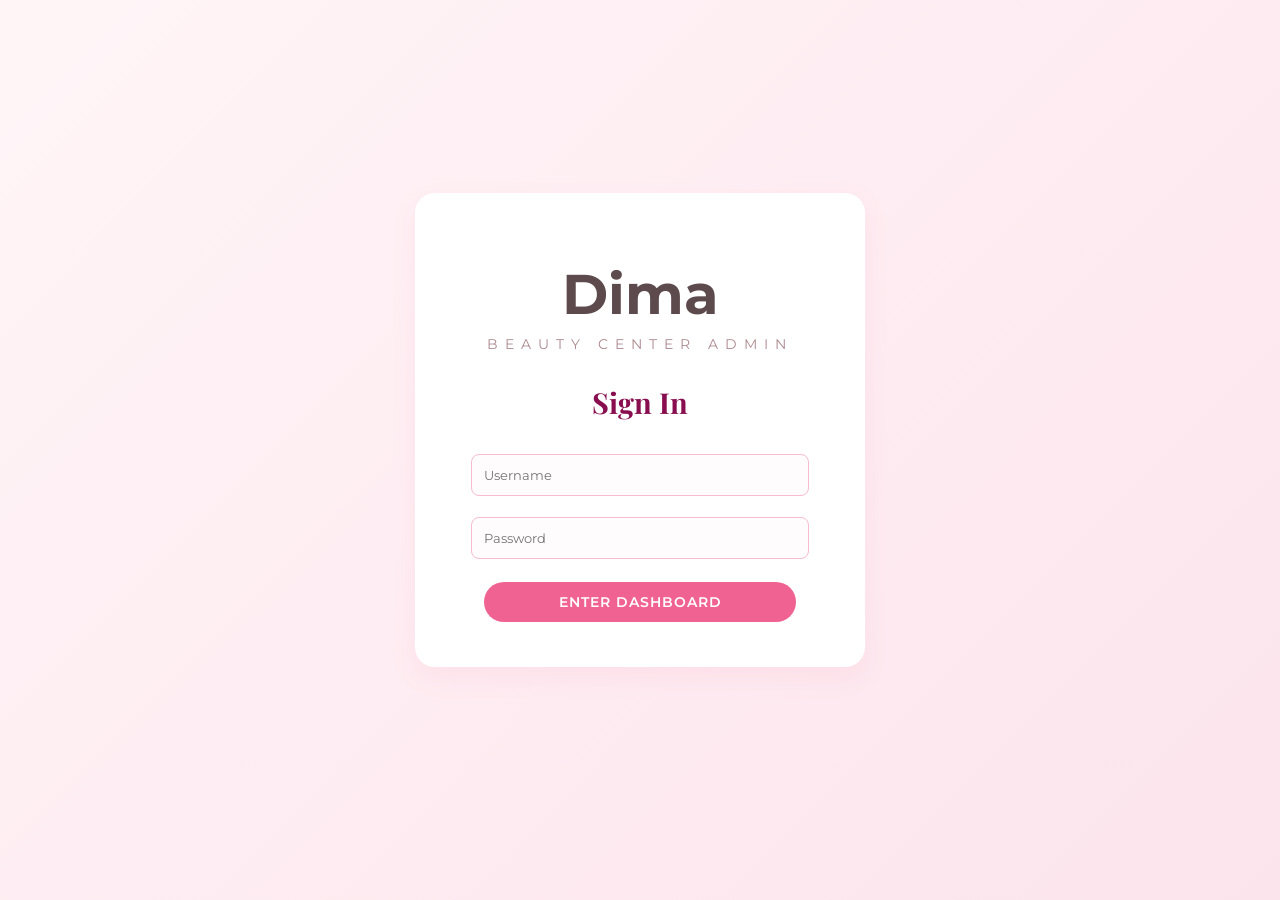
<file: dimaBeauty/src/main/resources/static/index.html>
<!DOCTYPE html>
<html>
<head>
    <title>Dima Beauty Center</title>
    <link rel="stylesheet" href="css/style.css">
</head>
<body>

	<header>
	    <h1>DIMA BEAUTY CENTER - ADMIN PANEL</h1>
	    <nav>
	        <a href="index.html">Home</a>
	        <a href="employees.html">Employees</a>
	        <a href="clients.html">Clients</a>
	        <a href="services.html">Services</a>
	        <a href="appointments.html">Appointments</a>

	        <button class="logout-btn" onclick="logout()">Logout</button>
	    </nav>
	</header>


<div class="container">
    <h2>Welcome</h2>
    <p>
        Dima Beauty Center offers professional beauty services including skincare,
        manicure, makeup, and hair styling . This admin panel allows full management of
        employees, clients, services, and appointments.
    </p>

    <h2>Gallery</h2>
	<div class="image-grid">
	    
	    <img src="hairstyling.jpg" width="300">
		<img src="makeup.jpg" width="300">
		<img src="manicure.jpg" width="300">
		<img src="skincare.jpg" width="300">
	</div>
</div>



<script>
if (localStorage.getItem("loggedIn") !== "true") {
    window.location.href = "login.html";
}
</script>

<script src="js/login.js"></script>
</body>
</html>
</file>
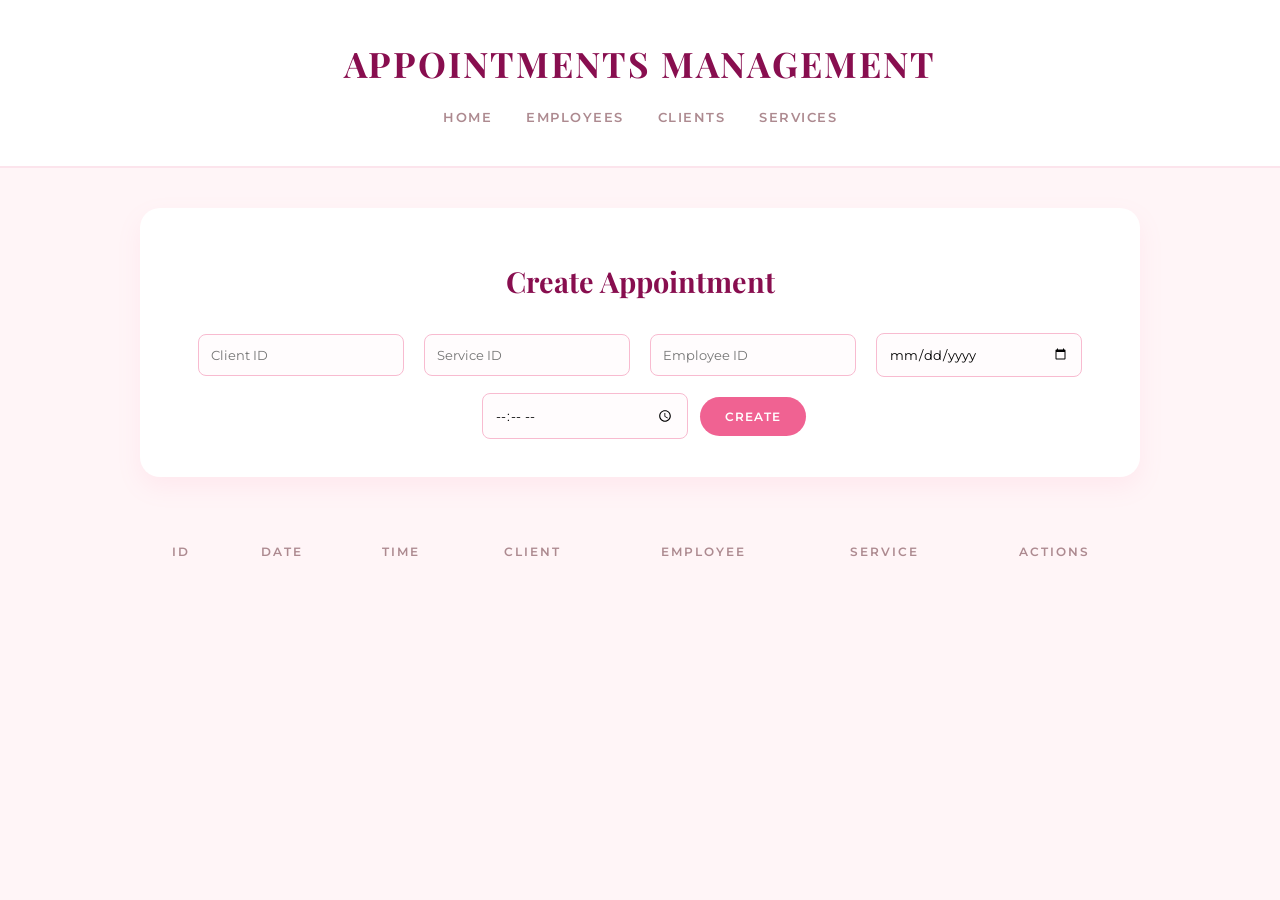
<file: src/main/resources/static/appointments.html>
<!DOCTYPE html>
<html>
<head>
    <title>Appointments</title>
    <link rel="stylesheet" href="css/style.css">
</head>
<body>

<header>
    <h1>Appointments Management</h1>
    <nav>
        <a href="index.html">Home</a>
        <a href="workers.html">Employees</a>
        <a href="clients.html">Clients</a>
        <a href="services.html">Services</a>
    </nav>
</header>

<div class="container">

<div class="form-box">
    <h2>Create Appointment</h2>
    <input id="clientId" placeholder="Client ID">
    <input id="serviceId" placeholder="Service ID">
    <input id="workerId" placeholder="Employee ID">
    <input type="date" id="date">
    <input type="time" id="time">
    <button onclick="addAppointment()">Create</button>
</div>

<table>
    <thead>
        <tr>
            <th>ID</th>
            <th>Date</th>
            <th>Time</th>
            <th>Client</th>
            <th>Employee</th>
            <th>Service</th>
            <th>Actions</th>
        </tr>
    </thead>
    <tbody id="table"></tbody>
</table>

</div>

<script src="js/appointments.js"></script>
</body>
</html>
</file>
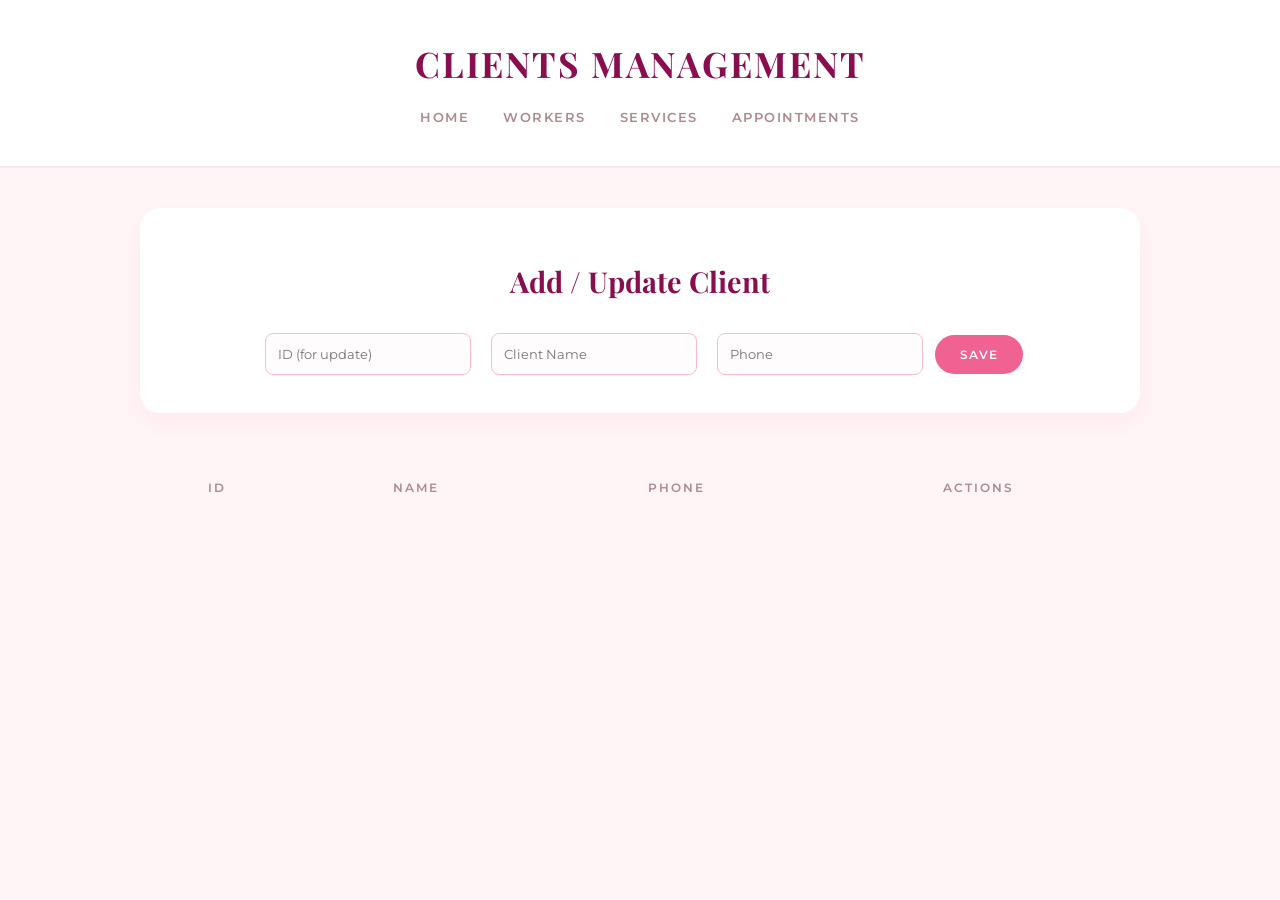
<file: src/main/resources/static/clients.html>
<!DOCTYPE html>
<html>
<head>
    <title>Clients</title>
    <link rel="stylesheet" href="css/style.css">
</head>
<body>

<header>
    <h1>Clients Management</h1>
    <nav>
        <a href="index.html">Home</a>
        <a href="employees.html">Workers</a>
        <a href="services.html">Services</a>
        <a href="appointments.html">Appointments</a>
    </nav>
</header>

<div class="container">

<div class="form-box">
    <h2>Add / Update Client</h2>
    <input id="id" placeholder="ID (for update)">
    <input id="name" placeholder="Client Name">
    <input id="phone" placeholder="Phone">
    <button onclick="saveClient()">Save</button>
</div>

<table>
    <thead>
        <tr>
            <th>ID</th>
            <th>Name</th>
            <th>Phone</th>
            <th>Actions</th>
        </tr>
    </thead>
    <tbody id="table"></tbody>
</table>

</div>

<script src="js/clients.js"></script>
</body>
</html>
</file>
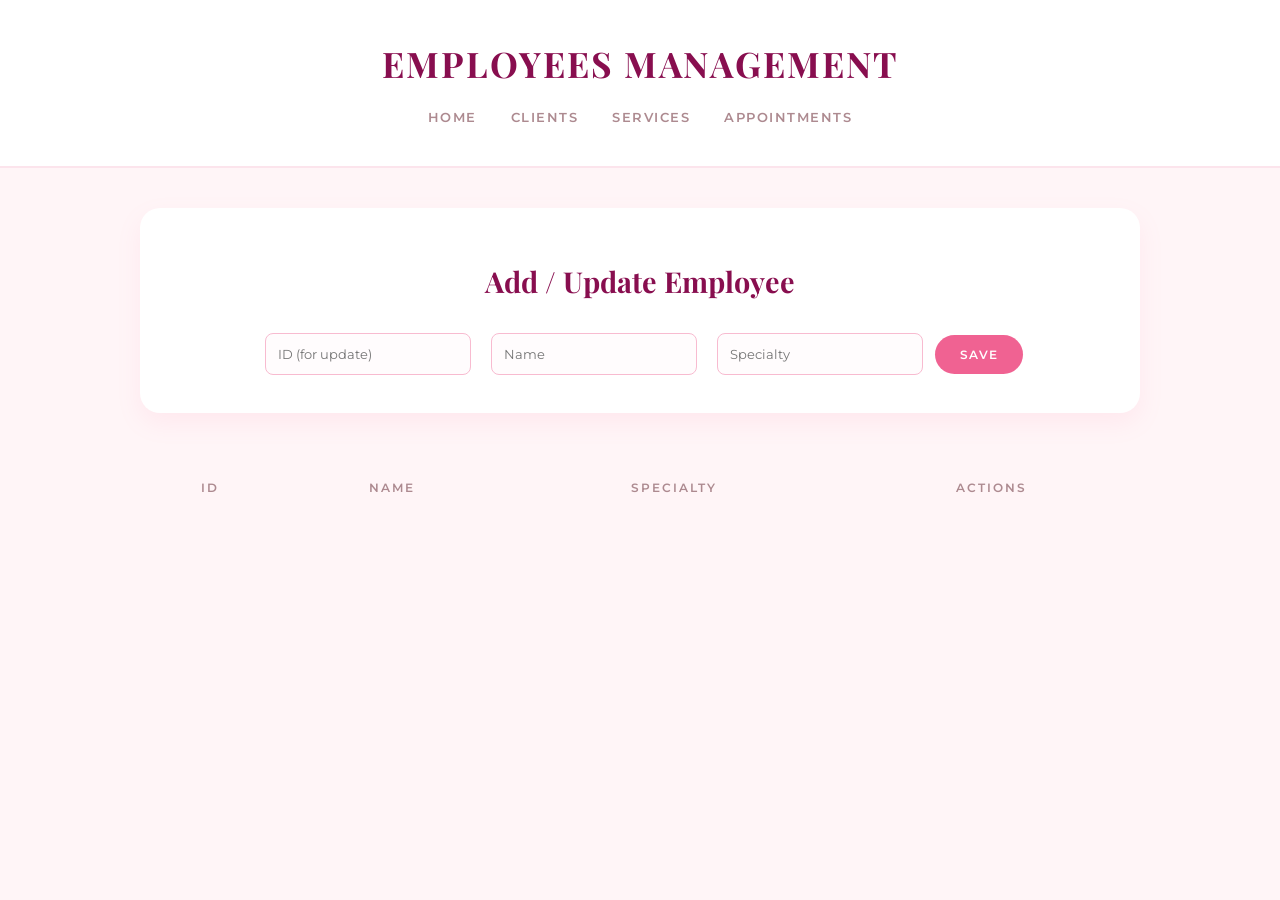
<file: src/main/resources/static/employees.html>
<!DOCTYPE html>
<html>
<head>
    <title>Employees</title>
    <link rel="stylesheet" href="css/style.css">
</head>
<body>

<header>
    <h1>Employees Management</h1>
    <nav>
        <a href="index.html">Home</a>
        <a href="clients.html">Clients</a>
        <a href="services.html">Services</a>
        <a href="appointments.html">Appointments</a>
    </nav>
</header>

<div class="container">
	
	

	
	
	<div class="form-box">
	    <h2>Add / Update Employee</h2>
		<input id="id" placeholder="ID (for update)">
			<input id="empName" placeholder="Name">
			<input id="specialty" placeholder="Specialty">
	    <button onclick="saveEmployee()">Save</button>
	</div>

	<table>
	    <thead>
	        <tr>
	            <th>ID</th><th>Name</th><th>Specialty</th><th>Actions</th>
	        </tr>
	    </thead>
	    <tbody id="table"></tbody>
	</table>

	</div>

	<script src="js/employees.js"></script>
	</body>
	</html>
</file>
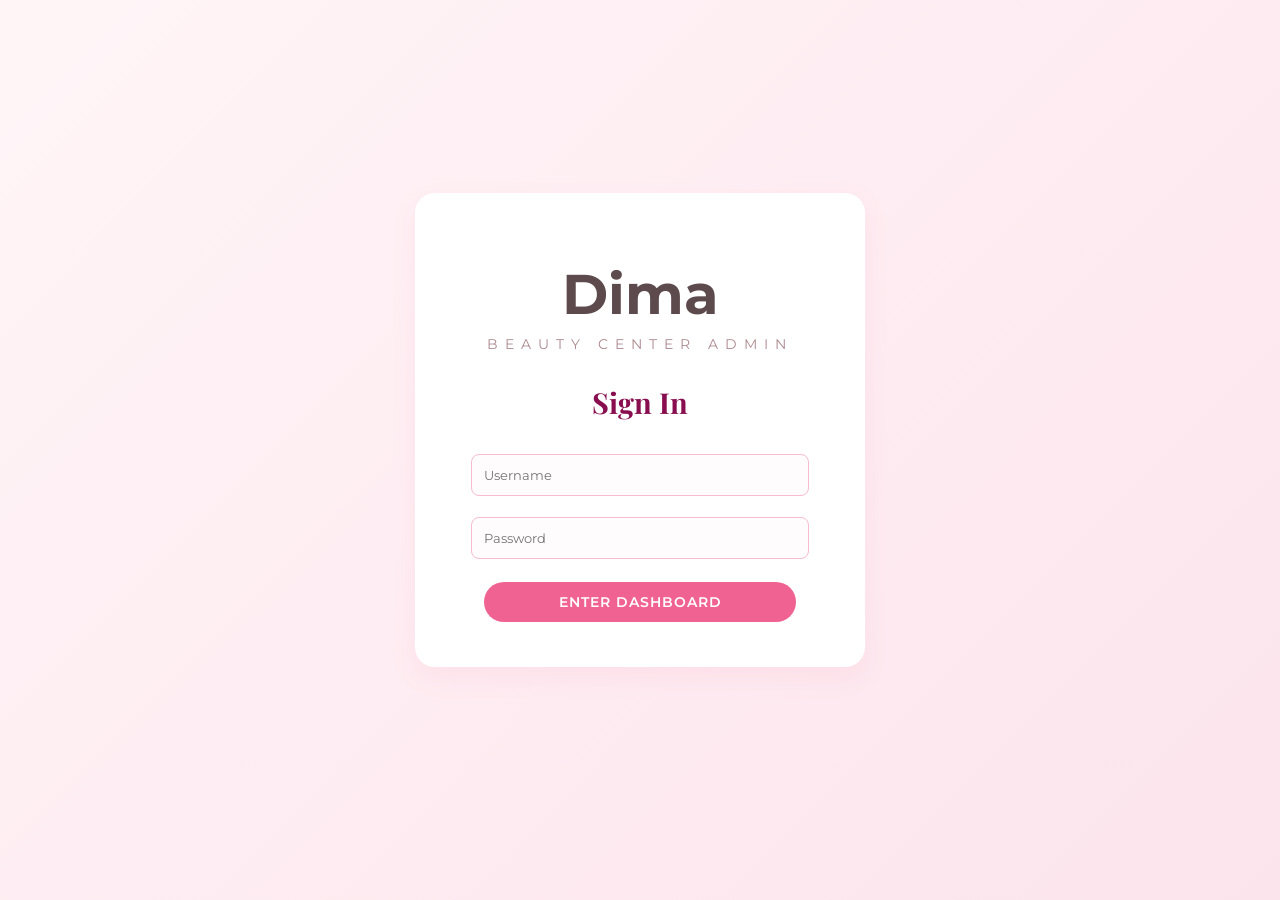
<file: src/main/resources/static/login.html>
<!DOCTYPE html>
<html lang="en">
<head>
    <meta charset="UTF-8">
    <meta name="viewport" content="width=device-width, initial-scale=1.0">
    <title>Dima Beauty | Admin Login</title>
    <link rel="stylesheet" href="css/style.css">
</head>
<body class="login-page">

<div class="login-wrapper">
    <div class="form-box">
        <div class="login-header">
            <h1>Dima</h1>
            <p class="subtitle">Beauty Center Admin</p>
        </div>
        
        <h2>Sign In</h2>

        <div class="input-group">
            <input id="username" placeholder="Username">
            <input id="password" type="password" placeholder="Password">
        </div>

        <button class="login-btn" onclick="login()">Enter Dashboard</button>

        <p id="msg" class="error-msg"></p>
    </div>
</div>

<script src="js/login.js"></script>
</body>
</html>
</file>
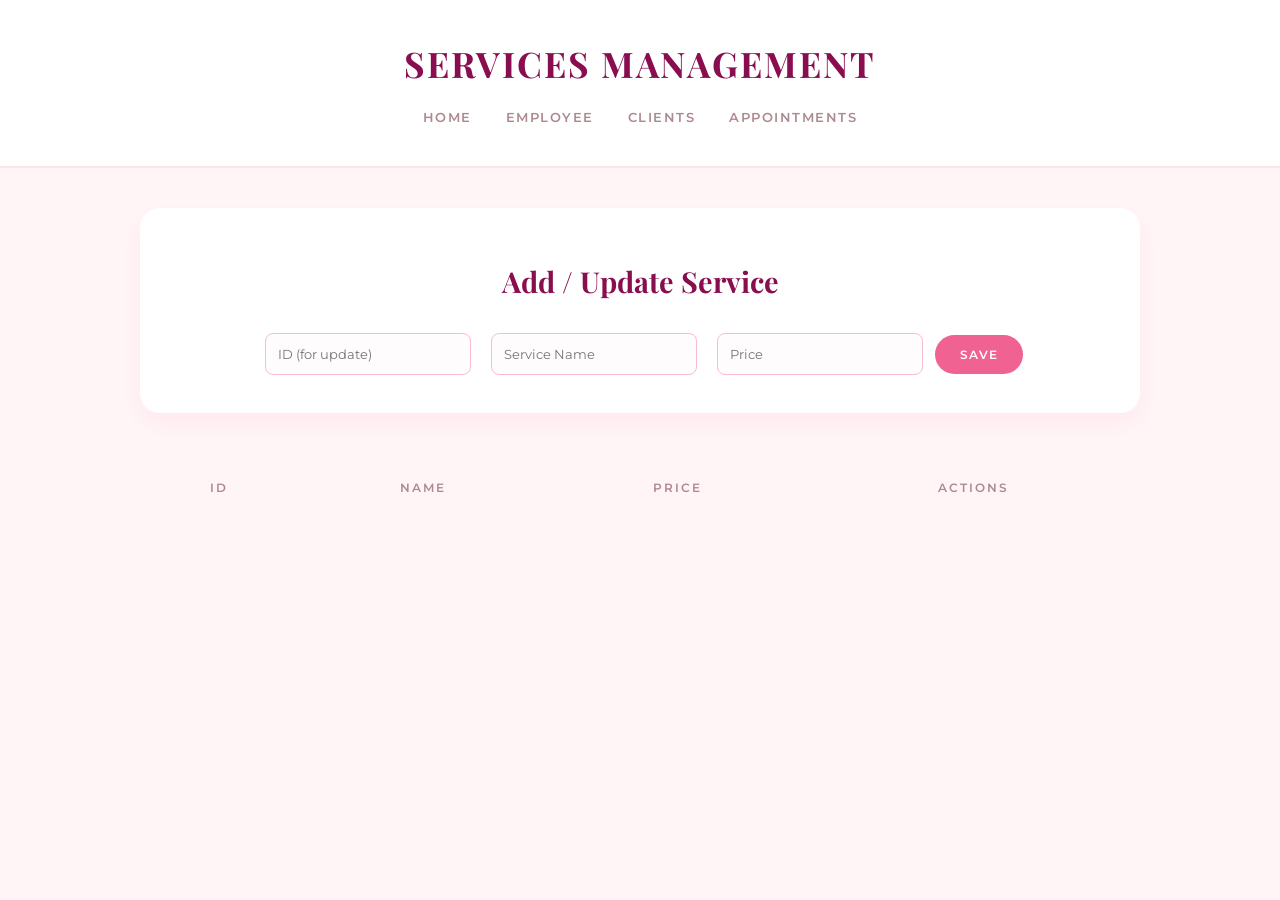
<file: src/main/resources/static/services.html>
<!DOCTYPE html>
<html>
<head>
    <title>Services</title>
    <link rel="stylesheet" href="css/style.css">
</head>
<body>

<header>
    <h1>Services Management</h1>
    <nav>
        <a href="index.html">Home</a>
        <a href="workers.html">Employee</a>
        <a href="clients.html">Clients</a>
        <a href="appointments.html">Appointments</a>
    </nav>
</header>

<div class="container">

<div class="form-box">
    <h2>Add / Update Service</h2>
    <input id="id" placeholder="ID (for update)">
    <input id="name" placeholder="Service Name">
    <input id="price" placeholder="Price">
    <button onclick="saveService()">Save</button>
</div>

<table>
    <thead>
        <tr>
            <th>ID</th><th>Name</th><th>Price</th><th>Actions</th>
        </tr>
    </thead>
    <tbody id="table"></tbody>
</table>

</div>

<script src="js/services.js"></script>
</body>
</html>
</file>
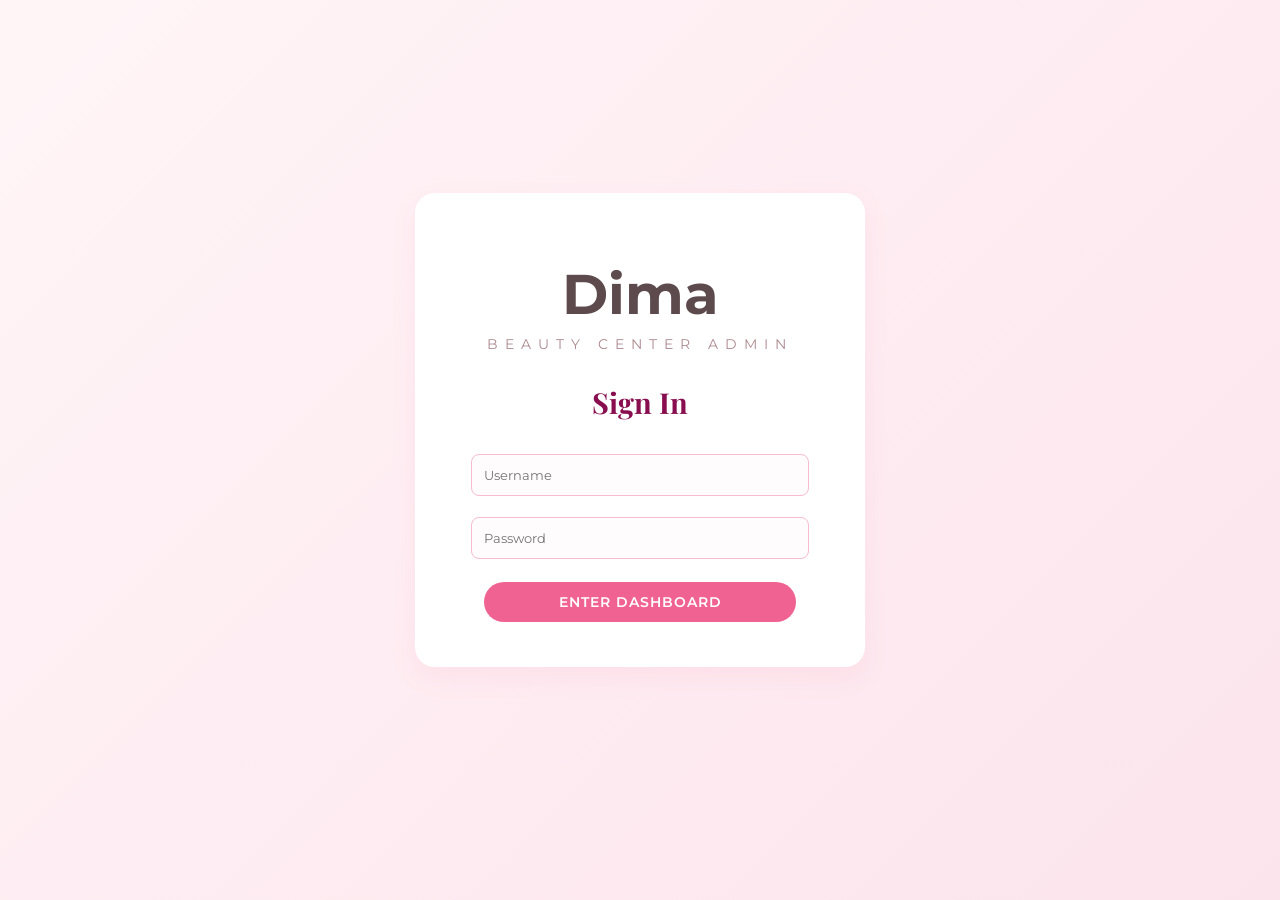
<file: dimaBeauty/src/main/resources/static/appointments.html>
<!DOCTYPE html>
<html>
<head>
    <title>Appointments</title>
    <link rel="stylesheet" href="css/style.css">
</head>
<body>

<header>
    <h1>Appointments Management</h1>
    <nav>
        <a href="index.html">Home</a>
        <a href="employees.html">Employees</a>
        <a href="clients.html">Clients</a>
        <a href="services.html">Services</a>
    </nav>
</header>

<div class="container">

	<div class="form-box">
	    <h2>Create Appointment</h2>

	    <select id="client"></select>
	    <select id="service"></select>
	    <select id="employee"></select>

	    <input type="date" id="date">
	    <input type="time" id="time">

	    <button onclick="addAppointment()">Create</button>
	</div>


<table>
    <thead>
        <tr>
            <th>ID</th>
            <th>Date</th>
            <th>Time</th>
            <th>Client</th>
            <th>Employee</th>
            <th>Service</th>
            <th>Actions</th>
        </tr>
    </thead>
    <tbody id="table"></tbody>
</table>

</div>

<script src="js/appointments.js"></script>
</body>
</html>
</file>
<file: dimaBeauty/src/main/resources/static/css/style.css>
/* Import Luxury Fonts */
@import url('https://fonts.googleapis.com/css2?family=Playfair+Display:ital,wght@0,400;0,700;1,400&family=Montserrat:wght@300;400;600&display=swap');

body {
    margin: 0;
    font-family: 'Montserrat', sans-serif;
    background-color: #fff5f7; /* Very Light Baby Pink Background */
    color: #5d4a4d;
}

/* Elegant Header */
header {
    background: #ffffff;
    color: #222;
    padding: 40px 20px;
    text-align: center;
    border-bottom: 2px solid #fce4ec; /* Soft Pink Border */
}

header h1 {
    font-family: 'Playfair Display', serif;
    font-size: 2.2rem;
    letter-spacing: 2px;
    text-transform: uppercase;
    margin: 0 0 20px 0;
    color: #880e4f; /* Elegant Deep Berry */
}

nav a {
    color: #ad8a90;
    margin: 0 15px;
    text-decoration: none;
    font-size: 0.8rem;
    font-weight: 600;
    text-transform: uppercase;
    letter-spacing: 1.5px;
    transition: 0.3s;
}

nav a:hover {
    color: #ff80ab; /* Bright Pink Hover */
}

/* Container & Sections */
.container {
    max-width: 1000px;
    margin: 40px auto;
    padding: 0 20px;
}

h2 {
    font-family: 'Playfair Display', serif;
    color: #880e4f;
    font-size: 1.8rem;
    margin-bottom: 25px;
    text-align: center;
}

/* Luxury Form Box */
.form-box, .appointment-creator {
    background: white;
    padding: 30px;
    border-radius: 20px; /* Extra rounded for "cute" look */
    box-shadow: 0 10px 25px rgba(255, 128, 171, 0.1); /* Subtle Pink Shadow */
    margin-bottom: 40px;
    text-align: center;
}

input, select {
    padding: 12px;
    margin: 8px;
    border: 1px solid #f8bbd0;
    border-radius: 8px;
    font-family: 'Montserrat', sans-serif;
    width: 180px;
    background: #fffcfd;
    transition: 0.3s;
}

input:focus {
    outline: none;
    border-color: #ff80ab;
    box-shadow: 0 0 5px rgba(255, 128, 171, 0.3);
}

/* Buttons */
button {
    padding: 12px 25px;
    border: none;
    cursor: pointer;
    background: #f06292; /* Cute Pink */
    color: white;
    font-family: 'Montserrat', sans-serif;
    font-weight: 600;
    text-transform: uppercase;
    letter-spacing: 1px;
    font-size: 0.75rem;
    border-radius: 25px; /* Pill shaped for extra cuteness */
    transition: 0.4s;
}

button:hover {
    background: #ec407a; /* Slightly darker pink */
    transform: translateY(-2px);
    box-shadow: 0 5px 15px rgba(236, 64, 122, 0.3);
}

/* The "Vogue" Table */
table {
    width: 100%;
    border-collapse: separate;
    border-spacing: 0 12px; 
    margin-top: 20px;
}

th {
    background: none;
    color: #ad8a90;
    font-size: 0.75rem;
    text-transform: uppercase;
    letter-spacing: 2px;
    padding: 15px;
    font-weight: 600;
}

td {
    padding: 18px 15px;
    background: white;
    border: none;
    font-size: 0.9rem;
    color: #5d4a4d;
}

/* Rounded corners for table rows */
td:first-child { border-radius: 15px 0 0 15px; }
td:last-child { border-radius: 0 15px 15px 0; }

tr {
    transition: 0.3s;
}

tr:hover td {
    background-color: #fff9fa; /* Very subtle pink highlight */
}

/* Gallery Images */
.image-grid {
    display: flex;
    gap: 20px;
    justify-content: center;
    margin-top: 30px;
}

.image-grid img {
    border-radius: 25px;
    border: 4px solid #fff;
    box-shadow: 0 8px 20px rgba(0,0,0,0.05);
    transition: 0.5s;
    object-fit: cover;
}

.image-grid img:hover {
    transform: scale(1.03) rotate(1deg); /* Playful hover */
}

/* --- Special Layout for Login Page --- */
.login-page {
    height: 100vh;
    display: flex;
    align-items: center;
    justify-content: center;
    background: linear-gradient(135deg, #fff5f7 0%, #fce4ec 100%);
    margin: 0;
}

.login-wrapper {
    width: 100%;
    max-width: 450px;
    padding: 20px;
}

/* Matching the header style inside the login box */
.login-header h1 {
    font-size: 3.5rem; /* Larger for the login screen */
    margin-bottom: 0;
}

.login-header .subtitle {
    font-family: 'Montserrat', sans-serif;
    text-transform: uppercase;
    letter-spacing: 7px;
    font-size: 0.9rem;
    color: #ad8a90;
    margin-top: 7px;
    margin-bottom: 30px;
	font-weight: 400;
}

/* Ensuring the login inputs are stacked nicely */
.input-group {
    display: flex;
    flex-direction: column;
    align-items: center;
    gap: 5px;
}

.input-group input {
    width: 80%; /* Professional narrow width for login */
}

.login-btn {
    width: 80%;
    margin-top: 15px;
    font-size: 0.85rem;
}

.error-msg {
    color: #d81b60;
    font-size: 0.8rem;
    margin-top: 15px;
    font-weight: 600;
}
</file>
<file: src/main/resources/static/css/style.css>
/* Import Luxury Fonts */
@import url('https://fonts.googleapis.com/css2?family=Playfair+Display:ital,wght@0,400;0,700;1,400&family=Montserrat:wght@300;400;600&display=swap');

body {
    margin: 0;
    font-family: 'Montserrat', sans-serif;
    background-color: #fff5f7; /* Very Light Baby Pink Background */
    color: #5d4a4d;
}

/* Elegant Header */
header {
    background: #ffffff;
    color: #222;
    padding: 40px 20px;
    text-align: center;
    border-bottom: 2px solid #fce4ec; /* Soft Pink Border */
}

header h1 {
    font-family: 'Playfair Display', serif;
    font-size: 2.2rem;
    letter-spacing: 2px;
    text-transform: uppercase;
    margin: 0 0 20px 0;
    color: #880e4f; /* Elegant Deep Berry */
}

nav a {
    color: #ad8a90;
    margin: 0 15px;
    text-decoration: none;
    font-size: 0.8rem;
    font-weight: 600;
    text-transform: uppercase;
    letter-spacing: 1.5px;
    transition: 0.3s;
}

nav a:hover {
    color: #ff80ab; /* Bright Pink Hover */
}

/* Container & Sections */
.container {
    max-width: 1000px;
    margin: 40px auto;
    padding: 0 20px;
}

h2 {
    font-family: 'Playfair Display', serif;
    color: #880e4f;
    font-size: 1.8rem;
    margin-bottom: 25px;
    text-align: center;
}

/* Luxury Form Box */
.form-box, .appointment-creator {
    background: white;
    padding: 30px;
    border-radius: 20px; /* Extra rounded for "cute" look */
    box-shadow: 0 10px 25px rgba(255, 128, 171, 0.1); /* Subtle Pink Shadow */
    margin-bottom: 40px;
    text-align: center;
}

input, select {
    padding: 12px;
    margin: 8px;
    border: 1px solid #f8bbd0;
    border-radius: 8px;
    font-family: 'Montserrat', sans-serif;
    width: 180px;
    background: #fffcfd;
    transition: 0.3s;
}

input:focus {
    outline: none;
    border-color: #ff80ab;
    box-shadow: 0 0 5px rgba(255, 128, 171, 0.3);
}

/* Buttons */
button {
    padding: 12px 25px;
    border: none;
    cursor: pointer;
    background: #f06292; /* Cute Pink */
    color: white;
    font-family: 'Montserrat', sans-serif;
    font-weight: 600;
    text-transform: uppercase;
    letter-spacing: 1px;
    font-size: 0.75rem;
    border-radius: 25px; /* Pill shaped for extra cuteness */
    transition: 0.4s;
}

button:hover {
    background: #ec407a; /* Slightly darker pink */
    transform: translateY(-2px);
    box-shadow: 0 5px 15px rgba(236, 64, 122, 0.3);
}

/* The "Vogue" Table */
table {
    width: 100%;
    border-collapse: separate;
    border-spacing: 0 12px; 
    margin-top: 20px;
}

th {
    background: none;
    color: #ad8a90;
    font-size: 0.75rem;
    text-transform: uppercase;
    letter-spacing: 2px;
    padding: 15px;
    font-weight: 600;
}

td {
    padding: 18px 15px;
    background: white;
    border: none;
    font-size: 0.9rem;
    color: #5d4a4d;
}

/* Rounded corners for table rows */
td:first-child { border-radius: 15px 0 0 15px; }
td:last-child { border-radius: 0 15px 15px 0; }

tr {
    transition: 0.3s;
}

tr:hover td {
    background-color: #fff9fa; /* Very subtle pink highlight */
}

/* Gallery Images */
.image-grid {
    display: flex;
    gap: 20px;
    justify-content: center;
    margin-top: 30px;
}

.image-grid img {
    border-radius: 25px;
    border: 4px solid #fff;
    box-shadow: 0 8px 20px rgba(0,0,0,0.05);
    transition: 0.5s;
    object-fit: cover;
}

.image-grid img:hover {
    transform: scale(1.03) rotate(1deg); /* Playful hover */
}

/* --- Special Layout for Login Page --- */
.login-page {
    height: 100vh;
    display: flex;
    align-items: center;
    justify-content: center;
    background: linear-gradient(135deg, #fff5f7 0%, #fce4ec 100%);
    margin: 0;
}

.login-wrapper {
    width: 100%;
    max-width: 450px;
    padding: 20px;
}

/* Matching the header style inside the login box */
.login-header h1 {
    font-size: 3.5rem; /* Larger for the login screen */
    margin-bottom: 0;
}

.login-header .subtitle {
    font-family: 'Montserrat', sans-serif;
    text-transform: uppercase;
    letter-spacing: 7px;
    font-size: 0.9rem;
    color: #ad8a90;
    margin-top: 7px;
    margin-bottom: 30px;
	font-weight: 400;
}

/* Ensuring the login inputs are stacked nicely */
.input-group {
    display: flex;
    flex-direction: column;
    align-items: center;
    gap: 5px;
}

.input-group input {
    width: 80%; /* Professional narrow width for login */
}

.login-btn {
    width: 80%;
    margin-top: 15px;
    font-size: 0.85rem;
}

.error-msg {
    color: #d81b60;
    font-size: 0.8rem;
    margin-top: 15px;
    font-weight: 600;
}
</file>
